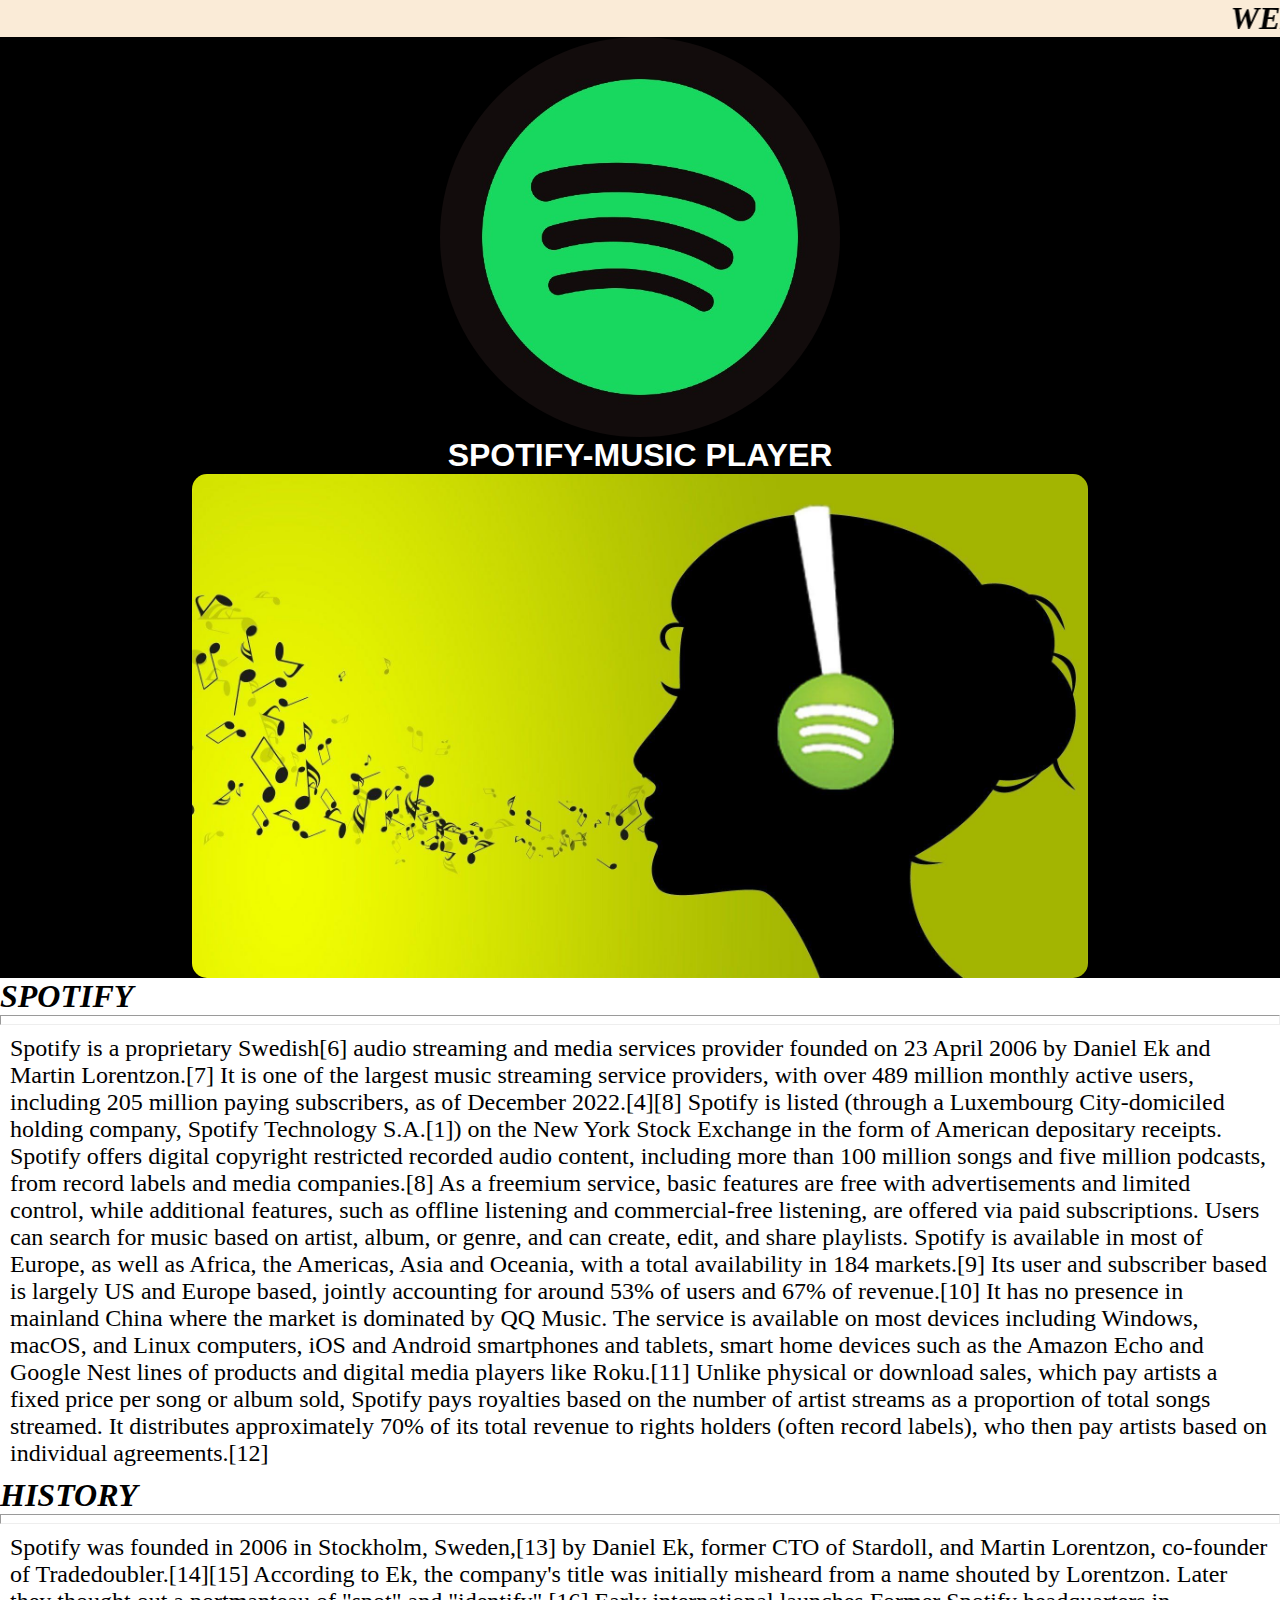
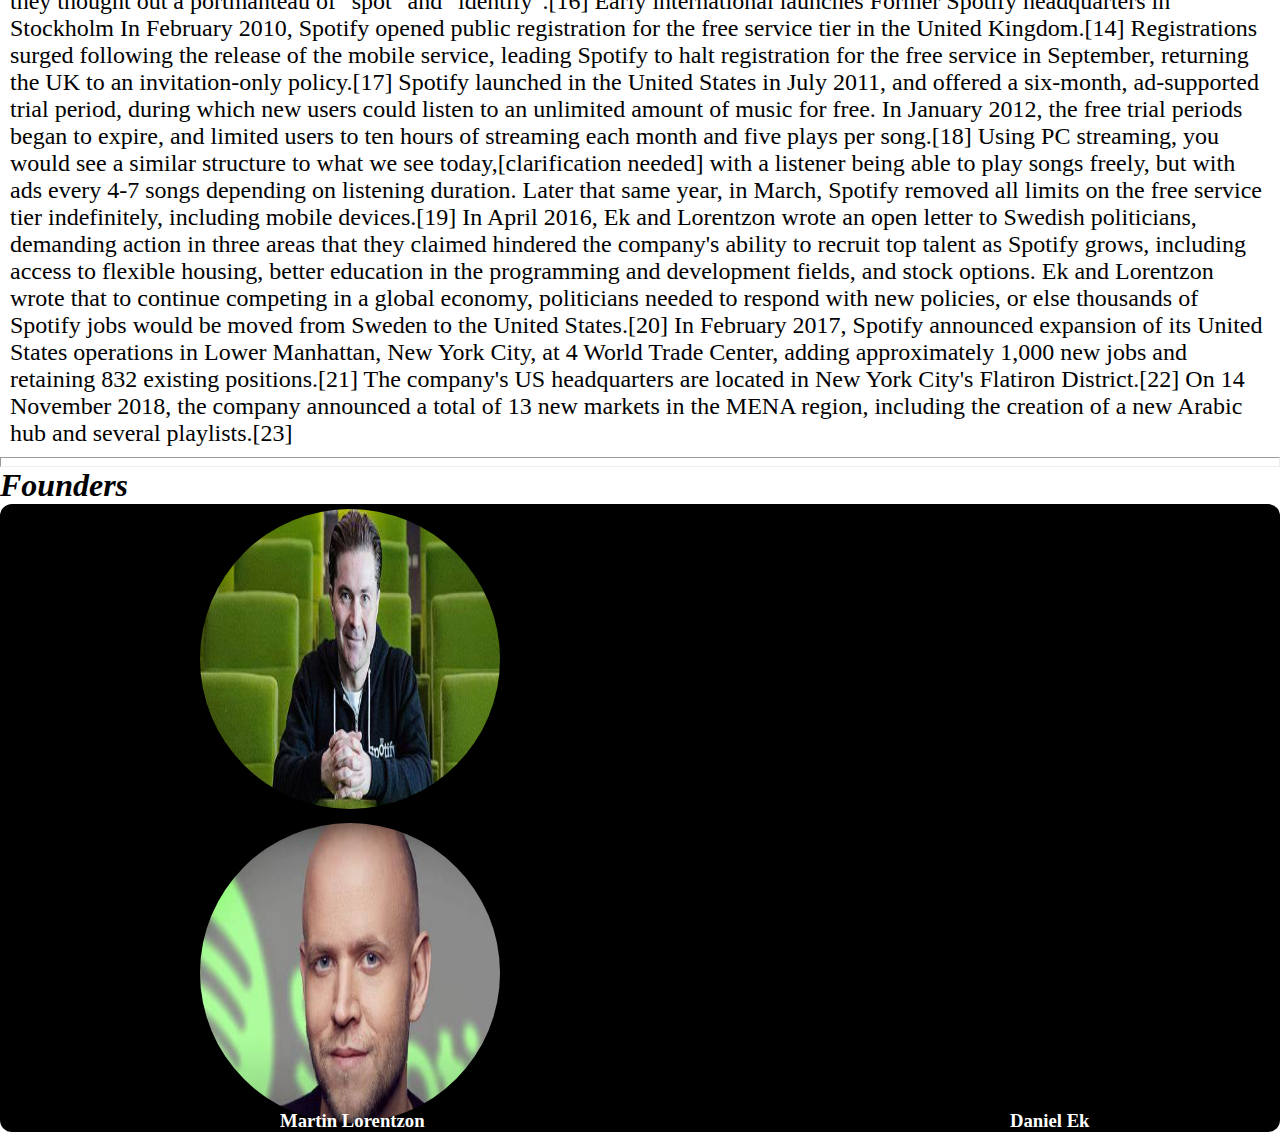
<file: about.html>
<!DOCTYPE html>
<html lang="en">
<head>
    <meta charset="UTF-8">
    <meta http-equiv="X-UA-Compatible" content="IE=edge">
    <meta name="viewport" content="width=device-width, initial-scale=1.0">
    <title>Spotify-About</title>
    <link rel="stylesheet" href="about.css">
</head>
<body>
    <nav class="about">
        <marquee direction=" left"><h1><i>WELCOME TO SPOTIFY</i></h1></marquee>
    </nav>
    <div class="Spotify">
        <div class="Spotifylogo"><img src="logo1.jpg" alt="2"></div> 
        <div class="text"><h1>SPOTIFY-MUSIC PLAYER</h1></div> 
        <div class="bgimage">
            <img src="logo2.jpg" alt="2">
        </div> 
        <div class="text1">
            <h1><i>SPOTIFY</i></h1>
            <hr size="10">
            <p>Spotify is a proprietary Swedish[6] audio streaming and media services provider founded on 23 April 2006 by Daniel Ek and Martin Lorentzon.[7] It is one of the largest music streaming service providers, with over 489 million monthly active users, including 205 million paying subscribers, as of December 2022.[4][8] Spotify is listed (through a Luxembourg City-domiciled holding company, Spotify Technology S.A.[1]) on the New York Stock Exchange in the form of American depositary receipts.

                Spotify offers digital copyright restricted recorded audio content, including more than 100 million songs and five million podcasts, from record labels and media companies.[8] As a freemium service, basic features are free with advertisements and limited control, while additional features, such as offline listening and commercial-free listening, are offered via paid subscriptions. Users can search for music based on artist, album, or genre, and can create, edit, and share playlists.
                
                Spotify is available in most of Europe, as well as Africa, the Americas, Asia and Oceania, with a total availability in 184 markets.[9] Its user and subscriber based is largely US and Europe based, jointly accounting for around 53% of users and 67% of revenue.[10] It has no presence in mainland China where the market is dominated by QQ Music. The service is available on most devices including Windows, macOS, and Linux computers, iOS and Android smartphones and tablets, smart home devices such as the Amazon Echo and Google Nest lines of products and digital media players like Roku.[11]
                
                Unlike physical or download sales, which pay artists a fixed price per song or album sold, Spotify pays royalties based on the number of artist streams as a proportion of total songs streamed. It distributes approximately 70% of its total revenue to rights holders (often record labels), who then pay artists based on individual agreements.[12]</p>
            <h1><i>HISTORY</i></h1>
            <hr size="10">
            <p>Spotify was founded in 2006 in Stockholm, Sweden,[13] by Daniel Ek, former CTO of Stardoll, and Martin Lorentzon, co-founder of Tradedoubler.[14][15] According to Ek, the company's title was initially misheard from a name shouted by Lorentzon. Later they thought out a portmanteau of "spot" and "identify".[16]

                Early international launches
                
                Former Spotify headquarters in Stockholm
                In February 2010, Spotify opened public registration for the free service tier in the United Kingdom.[14] Registrations surged following the release of the mobile service, leading Spotify to halt registration for the free service in September, returning the UK to an invitation-only policy.[17]
                
                Spotify launched in the United States in July 2011, and offered a six-month, ad-supported trial period, during which new users could listen to an unlimited amount of music for free. In January 2012, the free trial periods began to expire, and limited users to ten hours of streaming each month and five plays per song.[18] Using PC streaming, you would see a similar structure to what we see today,[clarification needed] with a listener being able to play songs freely, but with ads every 4-7 songs depending on listening duration. Later that same year, in March, Spotify removed all limits on the free service tier indefinitely, including mobile devices.[19]
                
                In April 2016, Ek and Lorentzon wrote an open letter to Swedish politicians, demanding action in three areas that they claimed hindered the company's ability to recruit top talent as Spotify grows, including access to flexible housing, better education in the programming and development fields, and stock options. Ek and Lorentzon wrote that to continue competing in a global economy, politicians needed to respond with new policies, or else thousands of Spotify jobs would be moved from Sweden to the United States.[20]
                
                In February 2017, Spotify announced expansion of its United States operations in Lower Manhattan, New York City, at 4 World Trade Center, adding approximately 1,000 new jobs and retaining 832 existing positions.[21] The company's US headquarters are located in New York City's Flatiron District.[22]
                
                On 14 November 2018, the company announced a total of 13 new markets in the MENA region, including the creation of a new Arabic hub and several playlists.[23]</p>
        </div>
        <hr size="10">
        <h1><i>Founders</i></h1>
        <div class="founders">
            <img src="f1.jpg" alt="2">
            <h3 class="firstText">Martin Lorentzon</h3>
            <img src="f2.jpg" alt="2">
            <h3 class="secondText">Daniel Ek</h3>
        </div>
    </div>
</body>
</html>
</file>
<file: about.css>
@import url('https://fonts.googleapis.com/css2?family=Ubuntu:wght@300&display=swap');
@import url('https://fonts.googleapis.com/css2?family=Ubuntu:wght@300&display=swap');
*{
    margin: 0;
    padding: 0;
}
.about{
    display: flex;
    justify-content: center;
    background-color: antiquewhite;
}

.Spotifylogo{
    background-color: black;
    display: flex;
    justify-content: center;
    height: 400px;
    margin: 0px; 
}
.text{
    background-color: black;
    display: flex;
    justify-content: center;
    color: white;
    font-family: 'Varela Round' , sans-serif ;
}

.Spotifylogo img{
    height: 400px;
    border-radius: 50%;
}
.bgimage{
    background-color: black;
    display: flex;
    justify-content: center;
}
.bgimage img{
    width: 70%;
    border-radius: 15px;
}
.text1 p{
    font-size: 1.5em;
    margin: 10px;
}
.founders{
    position: relative;
    background-color: black;
    justify-content: space-between;
    border-radius: 12px;
}
.founders img{
    height: 300px;
    width: 300px;
    border-radius: 50%;
    margin: 5px 200px;
    align-items: center;
    justify-content: space-between;
}
.firstText{
    position: absolute;
    bottom: 0px;
    left:  280px;
    color: white;
}
.secondText{
    position: absolute;
    bottom: 0px;
    left: 1010px;
    color: white;
}
</file>
